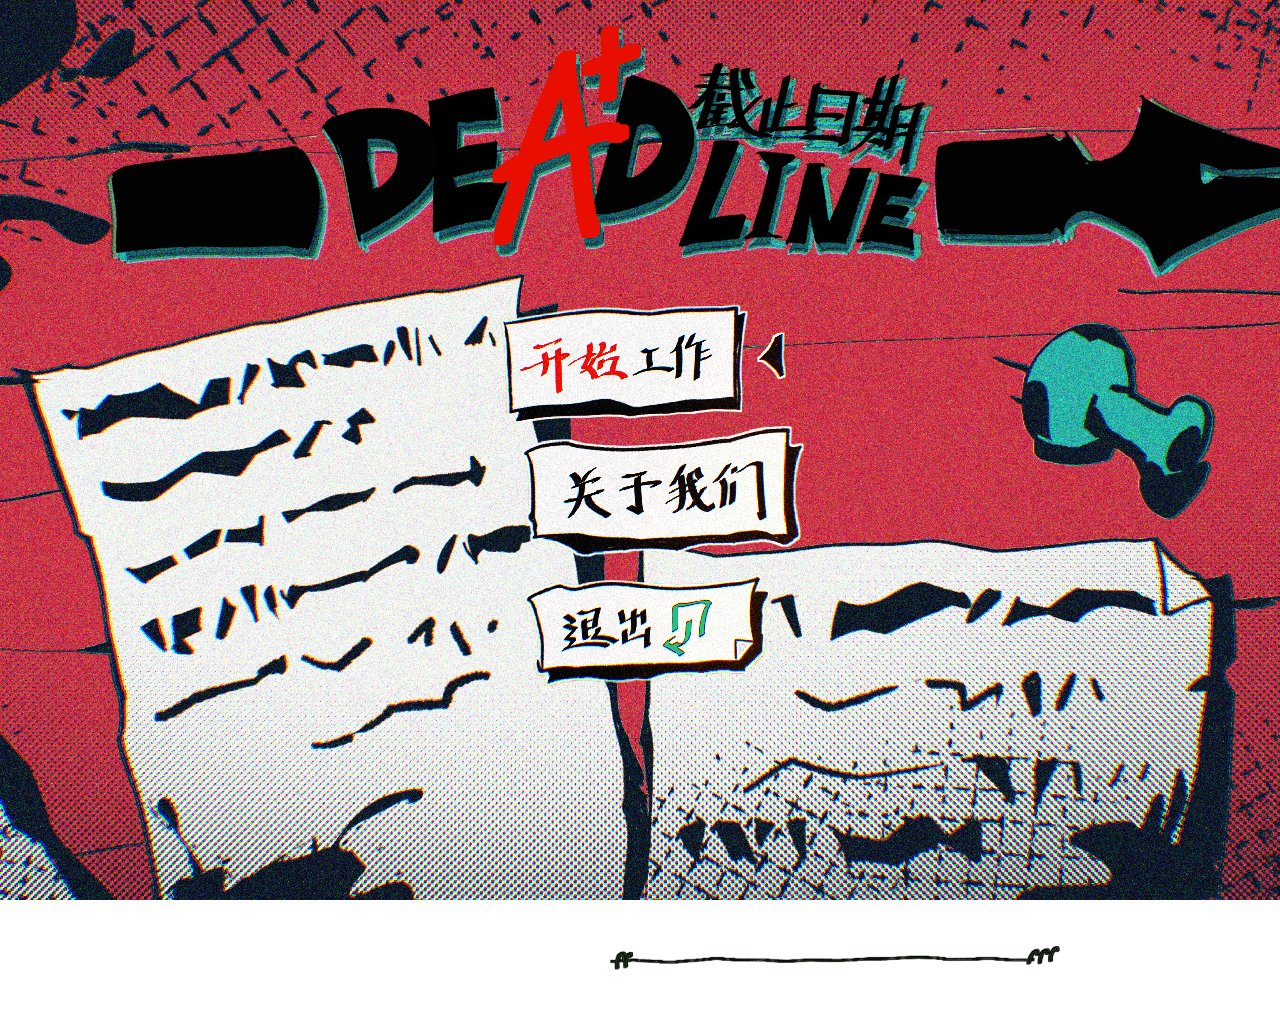
<file: index.html>
<!DOCTYPE html>
<html lang="zh-CN">
<head>
    <meta charset="UTF-8">
    <meta name="viewport" content="width=device-width, initial-scale=1.0">
    <title>图书馆熬夜大作战 - 卡牌肉鸽游戏</title>
    <link rel="stylesheet" href="style.css">
    <script>
        function startGameClick() {
            console.log('startGameClick called');
            var startScreen = document.getElementById('start-screen');
            if (startScreen) {
                console.log('Hiding start screen');
                startScreen.style.display = 'none';
                startScreen.style.opacity = '0';
                startScreen.style.zIndex = '-1';
            }
            setTimeout(() => {
                console.log('Calling startGame');
                if (window.startGame) {
                    window.startGame();
                } else {
                    console.log('startGame not found');
                }
            }, 300);
        }
        
        function aboutGameClick() {
            alert('图书馆熬夜大作战\n\n我们的这款游戏讲述着一位同学熬夜赶论文的故事。主角要熬夜完成任务，期间会经历种种困难，逐渐提升自己，并在人间找回属于自己的温柔。游戏设计的模式是卡牌游戏，也就是需要玩家利用每回合限有的精力进行操作打败敌人。\n\n\n我们游戏与传统游戏的小小区别是我们的生命条严格来说有两条，也就是困意条和时间条，困意条是逐渐增加的，满了就会睡着，熬夜失败；时间条是逐渐减少的，时间条空了就相当于失败任务了。其次，我们设计的机制非常简单易懂，方便各位同学在匆忙的生活也能放松身心。\n\n\n你每个回合都会得到一定数量的卡牌，每张卡牌都有独特的效果和精力的需求，精力用完了就只能结束回合，要等待敌人完成回合后才能再次使用卡牌。顺带一提，专注值能提供额外的恢复和攻击，这不会反馈在卡牌描述里，但会体现在最后效果里。\n\n\n你现在的任务有三个，第一个任务是提升专注值至7，第二个任务是随意打败2个敌人，第三个任务是可选任务，是打败一位BOSS也就是「论文第一章」。至此，请加油吧。');
        }
        
        function exitGameClick() {
            if (confirm('确定要退出游戏吗？')) {
                window.close();
            }
        }
    </script>
</head>
<body>
    <canvas id="particle-canvas"></canvas>
    
    <!-- 开始界面 -->
    <div id="start-screen" class="start-screen">
        <img src="resource/screen.png" class="layer-bg">
        <div class="start-btn btn-start" id="start-btn" onclick="startGameClick()">
            <img src="resource/start.png" alt="开始工作">
        </div>
        <div class="start-btn btn-about" id="about-btn" onclick="aboutGameClick()">
            <img src="resource/aboutus.png" alt="关于我们">
        </div>
        <div class="start-btn btn-exit" id="exit-btn" onclick="exitGameClick()">
            <img src="resource/leave.png" alt="退出">
        </div>
    </div>
    
    <!-- 游戏容器 -->
    <div class="game-container">
        <!-- 顶部区域 -->
        <div class="top-area">
            <!-- 完成度显示 -->
            <div class="completion-bar">
                <div class="completion-bg">
                    <div class="completion-fill" id="completion-fill"></div>
                </div>
            </div>
            
            <!-- 左上角CMD窗口风格信息面板 -->
            <div class="cmd-panel">
                <div class="cmd-content">
                    <div class="cmd-portrait" id="cmd-portrait">
                        <span class="empty-portrait">?</span>
                    </div>
                    <div class="cmd-info">
                        <div class="cmd-text">
                            <div class="cmd-label" id="cmd-label">选择卡牌:</div>
                            <div class="cmd-desc" id="cmd-desc">点击卡牌查看详情_</div>
                        </div>
                        <div class="cmd-footer">
                            <span class="cmd-card-name" id="cmd-card-name">-</span>
                            <span class="cmd-cost" id="cmd-cost">-</span>
                        </div>
                    </div>
                </div>
            </div>
            
            <!-- 右上角功能按钮 -->
            <div class="top-buttons">
                <button class="top-btn reset-btn" id="reset-btn"></button>
                <button class="top-btn pause-btn" id="pause-btn"></button>
            </div>
        </div>
        
        <!-- 主战斗区域 -->
        <div class="main-battle-area">
            <!-- 左侧状态条区域 -->
            <div class="left-status-area">
                <div class="status-bar hp-bar">
                    <span class="status-icon">❤</span>
                    <div class="status-fill" id="hp-fill" style="width: 100%"></div>
                    <span class="status-value" id="hp-value">100/100</span>
                </div>
                <div class="status-bar kn-bar">
                    <span class="status-icon">😴</span>
                    <div class="status-fill" id="kn-fill" style="width: 20%"></div>
                    <span class="status-value" id="kn-value">20</span>
                </div>
                <div class="status-bar focus-bar">
                    <span class="status-icon">🎯</span>
                    <div class="status-fill" id="focus-fill" style="width: 20%"></div>
                    <span class="status-value" id="focus-value">2</span>
                </div>
            </div>
            
            <!-- 中心战斗舞台 -->
            <div class="center-stage">
                <div class="stage-content" id="stage-content">
                    <!-- 敌人信息 -->
                    <div class="enemy-panel" id="enemy-panel">
                        <div class="enemy-avatar" id="enemy-avatar"></div>
                        <div class="enemy-info-box">
                            <div class="enemy-name" id="enemy-name">敌人名称</div>
                            <div class="enemy-hp-bar">
                                <div class="enemy-hp-fill" id="enemy-hp-fill" style="width: 100%"></div>
                            </div>
                            <div class="enemy-hp-text" id="enemy-hp-text">HP: 100/100</div>
                        </div>
                    </div>
                </div>
                <button class="end-turn-btn" id="end-turn-btn">结束回合</button>
                <button class="rest-btn" id="rest-btn" style="display: none;">休息</button>
                <button class="next-level-btn" id="next-level-btn" style="display: none;">下一关</button>
            </div>
        </div>
        
        <!-- 底部操作区域 -->
        <div class="bottom-action-area">
            <!-- 左下角：头像 + 抽牌堆 -->
            <div class="bottom-left">
                <div class="player-avatar-card">
                    <div class="avatar-frame">
                        <div class="avatar-image" id="avatar-image"></div>
                    </div>
                    <div class="player-name">你</div>
                </div>
                <div class="deck-pile">
                    <div class="pile-icon" id="deck-icon"></div>
                    <div class="pile-count" id="deck-count">10</div>
                    <div class="pile-label">抽牌堆</div>
                </div>
            </div>
            
            <!-- 底部中间：手牌区 -->
            <div class="hand-area card-area" id="card-area">
                <div class="action-points">
                    <span class="ap-value" id="action-points">3/3</span>
                </div>
                <div class="cards-container" id="cards-container">
                    <!-- 卡牌动态生成 -->
                </div>
            </div>
            
            <!-- 右下角：弃牌堆 -->
            <div class="bottom-right">
                <div class="discard-pile">
                    <div class="discard-icon" id="discard-icon"></div>
                    <div class="discard-count" id="discard-count">5</div>
                    <div class="discard-label">弃牌堆</div>
                </div>
            </div>
        </div>
    </div>
    
    <!-- 模态框 -->
    <div class="modal hidden" id="map-modal">
        <div class="modal-content">
            <h2>地图</h2>
            <div id="map-container"></div>
            <button class="btn btn-secondary" id="close-map-btn">关闭</button>
        </div>
    </div>

    <div class="modal hidden" id="game-over-modal">
        <div class="modal-content">
            <h2>游戏结束</h2>
            <p id="game-over-text"></p>
            <button class="btn btn-primary" id="restart-btn">重新开始</button>
        </div>
    </div>

    <div class="modal hidden" id="level-up-modal">
        <div class="modal-content">
            <h2>关卡完成！</h2>
            <p id="level-up-text"></p>
            <button class="btn btn-primary" id="continue-btn">继续</button>
        </div>
    </div>

    <div class="modal hidden" id="event-panel">
        <div class="modal-content">
            <h2>随机事件</h2>
            <div class="event-text" id="event-text"></div>
            <div class="event-options" id="event-options"></div>
        </div>
    </div>

    <script type="module">
        // 初始化模态框管理器
        import ModalManager from './src/modalManager.js';
        window.modalManager = new ModalManager();
    </script>
    <script type="module" src="src/main.js"></script>
</body>
</html>
</file>
<file: style.css>
* {
    margin: 0;
    padding: 0;
    box-sizing: border-box;
}

body {
    font-family: 'Arial', sans-serif;
    background-color: #fff;
    color: #333;
    line-height: 1.6;
    overflow: hidden;
    height: 100vh;
    position: relative;
}

body::before {
    content: '';
    position: fixed;
    top: 0;
    left: 0;
    width: 100%;
    height: 100%;
    background-image: url('resource/background.png');
    background-size: cover;
    background-repeat: no-repeat;
    background-position: center center;
    z-index: 0;
    pointer-events: none;

}

.game-container {
    width: 100vw;
    height: 100vh;
    display: flex;
    flex-direction: column;
    position: relative;
    z-index: 1;
    padding: 0;
    gap: 0;
/* 完成度装饰贴图 */
.completion-bar {
    position: absolute;
    top: 5%;
    left: 5%;
    width: 90%;
    height: 16%;
    z-index: 30;
    transform: translateY(-40px);
    background-image: url('./resource/completion.png');
    background-size: contain;
    background-repeat: no-repeat;
    background-position: center;
}

/* 顶部区域 */
.top-area {
    display: flex;
    align-items: flex-start;
    justify-content: flex-start;
    height: 200px;
    padding: 12px 18px;
}   gap: 0;
}

/* 响应式16:9容器（宽高比强制16:9，适配所有屏幕） */
.template-container {
    position: relative;
    width: 100%;
    padding-top: calc(9 / 16 * 100%);
    overflow: hidden;
}

/* 容器内部定位层 */
.template-inner {
    position: absolute;
    top: 0;
    left: 0;
    width: 100%;
    height: 100%;
}

/* CMD窗口贴图：按百分比定位，16:9下始终与模板对齐 */
.cmd-panel {
    position: absolute;
    left: 1.17%;
    top: 5.21%;
    width: 32.81%;
    height: 35.42%;
    object-fit: contain;
    background-image: url('resource/cmd.png');
    background-size: contain;
    background-repeat: no-repeat;
    background-position: center;
    border: none;
    border-radius: 0;
    box-shadow: none;
    overflow: hidden;
    z-index: 10;
}

.cmd-header {
    display: none;
}

.cmd-content {
    padding: 8% 6% 5% 5%;
    min-height: 85%;
    display: flex;
    flex-direction: row;
    gap: 3%;
    background: transparent;
    margin: 0;
    border: none;
    transform: translate(1.5%, 10.5%);
}

.cmd-portrait, .card-portrait {
    width: 100%;
    height: 100%;
    margin: 0;
    border: none;
    border-radius: 0;
    overflow: visible;
    background: transparent;
    flex-shrink: 0;
}

.cmd-portrait img {
    width: 100%;
    height: 100%;
    object-fit: cover;
}

.card-portrait img {
    width: 105px;
    height: 150px;
    object-fit: contain;
}

.cmd-portrait {
    width: 35%;
    height: 70%;
}

.empty-portrait {
    display: flex;
    align-items: center;
    justify-content: center;
    width: 100%;
    height: 100%;
    font-size: 350%;
    color: #fff;
    background: #000;
}

.cmd-info {
    flex: 1;
    display: flex;
    flex-direction: column;
    justify-content: space-between;
}

.cmd-text {
    flex: 1;
}

.cmd-label {
    color: #fff;
    font-size: 24px;
    margin-bottom: 8px;
    font-weight: bold;
}

.cmd-desc {
    color: #fff;
    font-size: 22px;
    white-space: pre-wrap;
    font-family: 'Comic Sans MS', cursive;
}

.cmd-footer {
    display: flex;
    justify-content: space-between;
    align-items: center;
}

.cmd-card-name {
    color: #fff;
    font-size: 24px;
    font-weight: bold;
}

.cmd-cost {
    color: #9b59b6;
    font-size: 24px;
    font-weight: bold;
}

/* 顶部进度条 */
.progress-bar-container {
    flex: 1;
    margin: 0;
    display: flex;
    flex-direction: column;
    align-items: flex-start;
    position: relative;
    height: 65px;
    padding-top: 5px;
    min-width: 450px;
}

.progress-label {
    display: none;
}

.progress-bar {
    width: 100%;
    height: 52px;
    background-image: url('./resource/completion.png');
    background-size: contain;
    background-repeat: no-repeat;
    background-position: left center;
    border: none;
    border-radius: 0;
    overflow: visible;
    position: relative;
}

.progress-track {
    position: absolute;
    top: 40px;
    left: 400px;
    width: 640px;
    height: 64px;
    overflow: hidden;
    transform: rotate(-5deg);
    background-image: url("resource/completion.png");
    background-size: 100% 100%;
}

.progress-fill {
    height: 100%;
    width: 100%;
    background: linear-gradient(90deg, #3498db 0%, #2980b9 100%);
    mask-image: url('./resource/completion.png');
    -webkit-mask-image: url('./resource/completion.png');
    mask-repeat: no-repeat;
    -webkit-mask-repeat: no-repeat;
    mask-position: left center;
    -webkit-mask-position: left center;
    mask-size: 100% 100%;
    -webkit-mask-size: 100% 100%;
    transition: width 0.5s ease;
}

/* 右上角功能按钮 */
.top-buttons {
    display: flex;
    gap: 10px;
    position: absolute;
    top: 40px;
    right: 40px;
    z-index: 20;
}

.top-btn {
    width: 160px;
    height: 160px;
    background-color: transparent;
    background-size: contain;
    background-repeat: no-repeat;
    background-position: center;
    border: none;
    border-radius: 0;
    cursor: pointer;
    transition: all 0.2s ease;
    box-shadow: none;
    padding: 0;
}

.reset-btn {
    background-image: url('./resource/return.png');
    position: relative;
    right: -115px;
    top: -40px;
    transform: scale(1.2);
    z-index: 10;
}

.pause-btn {
    background-image: url('./resource/pause.png');
    position: relative;
    top: -50px;
    right: -15px;
    transform: scale(1.2);
}

.top-btn:hover {
    transform: scale(1.05);
}

/* 主战斗区域 */
.main-battle-area {
    display: flex;
    gap: 20px;
    min-height: 280px;
    padding: 0 22px;
    position: relative;
    margin-top: 200px;
    flex-shrink: 0;
}

/* 左侧状态条区域 */
.left-status-area {
    position: absolute;
    top: 0;
    left: 0;
    width: 100%;
    height: 100%;
    background: none;
    border: none;
}

.status-bar {
    position: absolute;
    border: none;
    border-radius: 0;
    overflow: visible;
}

.status-fill {
    height: 100%;
    width: 100%;
    border-radius: 0;
    transition: width 0.3s ease;
}

.status-icon {
    display: none;
}

.status-value {
    position: absolute;
    right: 45px;
    top: 50%;
    transform: translateY(-50%);
    font-size: 24px;
    font-weight: bold;
    color: #000;
    z-index: 20;
    text-shadow: 1px 1px 2px rgba(255,255,255,0.8);
}

/* 1. 红色HP状态栏 */
.hp-bar {
    position: absolute;
    left: 1.18%;
    top: -8.11%;
    width: 31.62%;
    height: 13.5%;
    background-image: url('./resource/hp.png');
    background-size: 100% 100%;
    background-repeat: no-repeat;
    background-position: center;
    z-index: 10;
}

.hp-bar .status-fill {
    position: absolute;
    top: 0;
    left: 52.5px;
    width: calc(100% - 52.5px);
    height: 100%;
    background: linear-gradient(90deg, #e74c3c 0%, #c0392b 100%);
    mask-image: url('./resource/hp-mask.png');
    -webkit-mask-image: url('./resource/hp-mask.png');
    mask-size: contain;
    -webkit-mask-size: contain;
    mask-repeat: no-repeat;
    -webkit-mask-repeat: no-repeat;
    mask-position: center center;
    -webkit-mask-position: center center;
}

/* 2. 紫色困意状态栏 */
.kn-bar {
    position: absolute;
    left: 1.18%;
    top: 9.89%;
    width: 31.62%;
    height: 13.5%;
    background-image: url('./resource/kun.png');
    background-size: 100% 100%;
    background-repeat: no-repeat;
    background-position: center;
    z-index: 10;
}

.kn-bar .status-fill {
    position: absolute;
    top: 0;
    left: 52.5px;
    width: calc(100% - 52.5px);
    height: 100%;
    background: linear-gradient(90deg, #9b59b6 0%, #8e44ad 100%);
    mask-image: url('./resource/kun-mask.png');
    -webkit-mask-image: url('./resource/kun-mask.png');
    mask-size: contain;
    -webkit-mask-size: contain;
    mask-repeat: no-repeat;
    -webkit-mask-repeat: no-repeat;
    mask-position: center center;
    -webkit-mask-position: center center;
}

/* 3. 青色精力状态栏 */
.focus-bar {
    position: absolute;
    left: 1.18%;
    top: 27.89%;
    width: 22.83%;
    height: 13.5%;
    background-image: url('./resource/zhuanzhu.png');
    background-size: 100% 100%;
    background-repeat: no-repeat;
    background-position: center;
    z-index: 10;
}

.focus-bar .status-fill {
    position: absolute;
    top: 0;
    left: 52.5px;
    width: calc(100% - 52.5px);
    height: 100%;
    background: linear-gradient(90deg, #1abc9c 0%, #16a085 100%);
    mask-image: url('./resource/zhuanzhu-mask.png');
    -webkit-mask-image: url('./resource/zhuanzhu-mask.png');
    mask-size: contain;
    -webkit-mask-size: contain;
    mask-repeat: no-repeat;
    -webkit-mask-repeat: no-repeat;
    mask-position: center center;
    -webkit-mask-position: center center;
}

/* 响应式16:9容器（强制16:9比例，适配所有屏幕） */
.template-container {
    position: relative;
    width: 100%;
    padding-top: calc(9 / 16 * 100%);
    overflow: hidden;
}

/* 内部定位层（解决padding-top的偏移问题） */
.template-inner {
    position: absolute;
    top: 0;
    left: 0;
    width: 100%;
    height: 100%;
}

/* 当前项目窗口贴图：按百分比定位，16:9下与标准模板1:1对齐 */
.center-stage {
    position: absolute;
    left: 25.57%;
    top: -118.84%;
    /* 直接设置显示大小，和模板窗口一致 */
    width: 1283px;
    height: 544px;
    background-image: url('./resource/thisproject.png');
    background-size: contain;
    background-repeat: no-repeat;
    background-position: center;
    border: none;
    border-radius: 0;
    overflow: hidden;
    box-shadow: none;
    object-fit: contain;
}

.stage-content {
    width: 100%;
    height: 100%;
    margin: 0;
    display: flex;
    align-items: flex-end;
    justify-content: center;
    background: transparent;
    border: none;
    padding-bottom: 30px;
}

.enemy-panel {
    display: flex;
    flex-direction: column;
    align-items: center;
    gap: 10px;
    position: relative;
}

.enemy-avatar {
    width: 756px;
    height: 504px;
    background-size: contain;
    background-repeat: no-repeat;
    background-position: center;
    z-index: 5;
    position: relative;
    transform: translate(-8px, 110px) scale(1.2);
}

.enemy-avatar.book {
    background-image: url('./resource/enemy/book.png');
}

.enemy-avatar.essay {
    background-image: url('./resource/enemy/essay.png');
}

.enemy-info-box {
    text-align: center;
    padding: 10px 20px;
    background: #fff;
    border: 3px solid #000;
    border-radius: 0;
    box-shadow: 3px 3px 0 rgba(0,0,0,0.3);
    z-index: 999;
    position: relative;
    transform: scaleX(0.5);
    transform-origin: center center;
}

.enemy-info-box .enemy-name,
.enemy-info-box .enemy-hp-bar,
.enemy-info-box .enemy-hp-text {
    transform: scaleX(2);
    transform-origin: center center;
}

.enemy-name {
    font-size: 24px;
    font-weight: bold;
    color: #e74c3c;
    margin-bottom: 8px;
}

.enemy-hp-bar {
    width: 280px;
    height: 20px;
    background: #e8e8e8;
    border: 3px solid #000;
    border-radius: 0;
    margin: 0 auto 6px;
    overflow: hidden;
}

.enemy-hp-fill {
    height: 100%;
    background: linear-gradient(90deg, #e74c3c, #c0392b);
    transition: width 0.3s ease;
}

.enemy-hp-text {
    font-size: 14px;
    color: #000;
    font-weight: bold;
}

.stage-label {
    position: absolute;
    bottom: 15px;
    right: 80px;
    font-size: 16px;
    color: #000;
    font-weight: bold;
}

/* 结束回合按钮 */
.end-turn-btn {
    position: absolute;
    bottom: 15px;
    right: 110px;
    padding: 12px 30px;
    background: #fff;
    border: 3px solid #000;
    border-radius: 5px;
    color: #000;
    font-size: 18px;
    font-weight: bold;
    cursor: pointer;
    transform: rotate(3deg);
    transform-origin: center center;
    transition: all 0.2s ease;
    box-shadow: 4px 4px 0 rgba(0,0,0,0.2);
    width: 160px;
    height: 55px;
    display: flex;
    align-items: center;
    justify-content: center;
}

.end-turn-btn:hover {
    background: #3498db;
    color: #fff;
    transform: rotate(2deg) scale(1.05);
    border-color: #3498db;
}

/* 底部操作区域 */
.bottom-action-area {
    display: flex;
    align-items: flex-end;
    justify-content: space-between;
    gap: 15px;
    height: 300px;
    padding: 0;
    position: absolute;
    bottom: 0;
    left: 0;
    right: 0;
    z-index: 20;
}

/* 左下角：头像 + 抽牌堆 */
.bottom-left {
    display: flex;
    flex-direction: row;
    align-items: flex-end;
    gap: 10px;
    position: absolute;
    bottom: 40px;
    left: 30px;
}

.player-avatar-card {
    position: absolute;
    bottom: -50px;
    left: -30px;
    width: 380px;
    height: 380px;
    background-image: url('./resource/hp_high.png');
    background-size: contain;
    background-repeat: no-repeat;
    background-position: center;
    border: none;
    border-radius: 0;
    display: flex;
    flex-direction: column;
    align-items: center;
    justify-content: center;
    box-shadow: none;
    z-index: 100;
}

.avatar-frame {
    display: none;
}

.avatar-image {
    display: none;
}

.player-name {
    font-size: 18px;
    color: #000;
    font-weight: bold;
}

.deck-pile {
    position: absolute;
    bottom: 0px;
    left: 205px;
    width: 260px;
    height: 338px;
    display: flex;
    flex-direction: column;
    align-items: center;
    gap: 10px;
}

.pile-icon {
    width: 260px;
    height: 338px;
    background-image: url('./resource/drawcard.png');
    background-size: 100% 100%;
    background-repeat: no-repeat;
    background-position: center;
}

.pile-count {
    position: absolute;
    bottom: 30px;
    right: 7px;
    font-size: 31px;
    font-weight: bold;
    color: #000;
    background: #fff;
    padding: 3px 11px;
    border: 2px solid #000;
    border-radius: 50%;
}

.pile-label {
    display: none;
}



/* 底部中间：手牌区 */
.hand-area {
    flex: 1;
    display: flex;
    flex-direction: column;
    align-items: center;
    justify-content: flex-end;
    position: absolute;
    bottom: 40px;
    left: 360px;
}

.action-points {
    position: absolute;
    bottom: 185px;
    left: -70px;
    width: 400px;
    height: 180px;
    background-image: url('./resource/energy.png');
    background-size: contain;
    background-repeat: no-repeat;
    background-position: center;
    border: none;
    border-radius: 0;
    padding: 0;
    transform: scale(0.8);
    display: flex;
    align-items: center;
    justify-content: center;
    z-index: 5;
}

.ap-value {
    font-size: 36px;
    font-weight: bold;
    color: #000;
    transform: rotate(-20deg) translate(-5px, -5px);
    transform-origin: center center;
    display: inline-block;
}

.cards-container {
    display: flex;
    gap: 0;
    justify-content: flex-start;
    flex-wrap: nowrap;
    position: relative;
    padding-top: 25px;
    align-items: flex-end;
    margin-left: 0;
    z-index: 10;
    transform: translate(550px, 90px) scale(1.5);
}

.cards-container::before {
    content: '';
    position: absolute;
    top: 18px;
    left: -200px;
    right: -100px;
    height: 48px;
    background-image: url('resource/rope.png');
    background-size: contain;
    background-repeat: repeat-x;
    z-index: 5;
}

/* 手牌卡片 */
.card {
    width: 180px;
    height: 260px;
    cursor: pointer;
    transition: all 0.4s cubic-bezier(0.25, 0.46, 0.45, 0.94);
    position: relative;
    transform: rotate(var(--rotate, -5deg));
    z-index: 1;
    overflow: visible;
    background: none;
    border: none;
    padding: 0;
    margin: 0;
    outline: none;
    box-shadow: none;
}

.card:nth-child(1) { --rotate: -8deg; z-index: 2; }
.card:nth-child(2) { --rotate: -3deg; z-index: 3; margin-left: -140px; }
.card:nth-child(3) { --rotate: 2deg; z-index: 4; margin-left: -140px; }
.card:nth-child(4) { --rotate: -5deg; z-index: 5; margin-left: -140px; }
.card:nth-child(5) { --rotate: 3deg; z-index: 6; margin-left: -140px; }
.card:nth-child(6) { --rotate: -2deg; z-index: 7; margin-left: -140px; }
.card:nth-child(7) { --rotate: 5deg; z-index: 8; margin-left: -140px; }
.card:nth-child(8) { --rotate: -4deg; z-index: 9; margin-left: -140px; }

.card:hover {
    transform: rotate(0deg) translateY(-20px) scale(1.15);
    z-index: 30;
}

.card.selected {
    transform: rotate(0deg) translateY(-15px) scale(1.15);
    z-index: 25;
    box-shadow: 0 0 0 6px #ff0000, 0 0 30px #ff0000, 0 0 60px rgba(255, 0, 0, 0.8), 0 0 100px rgba(255, 0, 0, 0.5);
    animation: redGlow 0.6s ease-in-out infinite;
}

@keyframes redGlow {
    0%, 100% {
        filter: drop-shadow(0 0 30px #ff0000) drop-shadow(0 0 60px #ff4444) drop-shadow(0 0 90px rgba(255, 0, 0, 0.6));
        box-shadow: 0 0 0 8px #ff0000, 0 0 40px #ff0000, 0 0 80px rgba(255, 0, 0, 0.8);
    }
    50% {
        filter: drop-shadow(0 0 50px #ff0000) drop-shadow(0 0 100px #ff4444) drop-shadow(0 0 150px rgba(255, 0, 0, 0.8));
        box-shadow: 0 0 0 10px #ff0000, 0 0 60px #ff0000, 0 0 120px rgba(255, 0, 0, 1);
    }
}

/* 绳子穿过回形针的部分 */
.card .rope-bottom {
    display: none;
}

.card .ring {
    display: none;
}

.card .rope-top {
    display: none;
}

.card-portrait {
    width: 105px;
    height: 150px;
    margin: 0;
    border: none;
    border-radius: 0;
    overflow: visible;
    background: none;
    padding: 0;
    outline: none;
    box-shadow: none;
}

.card-portrait img {
    width: 100px;
    height: 145px;
    object-fit: contain;
    background: none;
}

/* 右下角：弃牌堆 */
.bottom-right {
    display: flex;
    flex-direction: column;
    align-items: center;
    gap: 6px;
    transform: rotate(2deg);
    position: absolute;
    bottom: -17px;
    right: 35px;
}

.discard-pile {
    width: 260px;
    height: 338px;
    display: flex;
    flex-direction: column;
    align-items: center;
    gap: 4px;
    position: relative;
}

.discard-icon {
    width: 260px;
    height: 338px;
    background-image: url('./resource/leave_empty.png');
    background-size: 100% 100%;
    background-repeat: no-repeat;
    background-position: center;
}

.discard-icon.full {
    background-image: url('./resource/leave_full.png');
}

.discard-count {
    position: absolute;
    bottom: 25px;
    left: 97px;
    font-size: 29px;
    font-weight: bold;
    color: #000;
    background: #fff;
    padding: 4px 10px;
    border: 2px solid #000;
    border-radius: 50%;
}

.discard-label {
    display: none;
}

/* 模态框 */
.modal {
    position: fixed;
    top: 0;
    left: 0;
    width: 100%;
    height: 100%;
    background-color: rgba(0,0,0,0);
    display: flex;
    justify-content: center;
    align-items: center;
    z-index: 1000;
    opacity: 0;
    visibility: hidden;
    pointer-events: none;
    transition: opacity 0.3s ease, visibility 0.3s ease, background-color 0.3s ease;
}

.modal.hidden {
    display: none;
}

.modal.modal-enter {
    opacity: 1;
    visibility: visible;
    pointer-events: auto;
    background-color: rgba(0,0,0,0.6);
}

.modal.modal-exit {
    opacity: 0;
    visibility: visible;
    background-color: rgba(0,0,0,0);
}

.modal-content {
    background-image: url('./resource/decision.png');
    background-size: 100% 100%;
    background-repeat: no-repeat;
    background-position: center;
    padding: 30px;
    border: none;
    border-radius: 0;
    max-width: 600px;
    width: 90%;
    text-align: center;
    max-height: 80vh;
    overflow-y: auto;
    box-shadow: 4px 4px 0 rgba(0,0,0,0.3);
    opacity: 0;
    transform: scale(0.9) translateY(20px);
    transition: opacity 0.3s ease, transform 0.3s ease;
}

.modal.modal-enter .modal-content {
    opacity: 1;
    transform: scale(1) translateY(0);
}

.modal.modal-exit .modal-content {
    opacity: 0;
    transform: scale(0.9) translateY(20px);
}

.modal h2 {
    color: #000;
    margin-bottom: 25px;
    font-size: 22px;
    font-weight: bold;
}

.modal p {
    margin-bottom: 25px;
    font-size: 16px;
    color: #000;
    line-height: 1.6;
}

.event-text {
    color: #fff;
    font-weight: bold;
    transform: translateY(-30px);
}

.btn {
    padding: 10px 25px;
    border: 2px solid #000000;
    border-radius: 0;
    cursor: pointer;
    font-size: 16px;
    font-weight: bold;
    transition: all 0.3s ease;
    box-shadow: 3px 3px 0 rgba(0,0,0,0.3);
    margin: 0 10px;
}

.btn-primary {
    background-color: #e74c3c;
    color: #fff;
}

.btn-primary:hover {
    background-color: #c0392b;
    box-shadow: 4px 4px 0 rgba(0,0,0,0.4);
    transform: translate(-1px, -1px);
}

.btn-secondary {
    background-color: #3498db;
    color: #fff;
}

.btn-secondary:hover {
    background-color: #2980b9;
    box-shadow: 4px 4px 0 rgba(0,0,0,0.4);
    transform: translate(-1px, -1px);
}

.hidden {
    display: none;
}

/* 粒子画布 */
#particle-canvas {
    position: fixed;
    top: 0;
    left: 0;
    width: 100%;
    height: 100%;
    pointer-events: none;
    z-index: 999;
}

/* 开始界面 */
.start-screen {
    position: fixed;
    top: 0;
    left: 0;
    width: 100vw;
    height: 100vh;
    z-index: 2000;
    overflow: hidden;
    transition: opacity 0.3s ease;
    background-color: #000;
}

.layer-bg {
    display: none;
}

.start-screen::before {
    content: '';
    position: fixed;
    top: 0;
    left: 0;
    width: 100%;
    height: 100%;
    background-image: url('resource/screen.png');
    background-size: cover;
    background-repeat: no-repeat;
    background-position: center center;
    z-index: 1;
    pointer-events: none;
}

.start-btn {
    position: absolute;
    border: none;
    background: transparent;
    cursor: pointer;
    padding: 0;
    z-index: 100;
    outline: none;
    display: block;
    cursor: pointer;
    transition: transform 0.2s ease, filter 0.2s ease;
}

.start-btn:hover {
    transform: scale(1.05);
    filter: brightness(1.1);
}

.start-btn:active {
    transform: scale(0.98);
    filter: brightness(0.95);
}

.start-btn img {
    display: block;
    width: 100%;
    height: auto;
    image-rendering: pixelated;
}

.btn-start {
    top: 32%;
    left: 35%;
    width: 380px;
    height: 125px;
}

.btn-about {
    top: 45%;
    left: 38%;
    width: 380px;
    height: 125px;
}

.btn-exit {
    top: 61%;
    left: 38%;
    width: 365px;
    height: 130px;
}

/* 地图画布 */
.map-canvas {
    border: 2px solid #ccc;
    border-radius: 8px;
    background: #fff;
}

/* 路径选择面板 */
.path-selection-panel {
    position: fixed;
    top: 50%;
    left: 50%;
    transform: translate(-50%, -50%);
    background-image: url('./resource/decision.png');
    background-size: contain;
    background-repeat: no-repeat;
    background-position: center;
    padding: 20px;
    border: none;
    border-radius: 0;
    z-index: 2000;
    box-shadow: none;
    max-width: 800px;
    width: 90%;
    height: auto;
}

.path-selection-panel h3 {
    color: #000;
    margin-bottom: 15px;
    text-align: center;
    font-size: 20px;
    font-weight: bold;
    padding-left: 20px;
    padding-top: 10px;
}

.path-options {
    display: flex;
    flex-direction: column;
    gap: 10px;
    padding: 20px 30px;
    align-items: center;
}

.path-option {
    background: rgba(255, 255, 255, 0.9);
    border: 2px solid #000;
    border-radius: 0;
    padding: 2px 30px;
    display: flex;
    flex-direction: column;
    align-items: center;
    justify-content: center;
    cursor: pointer;
    box-shadow: 3px 3px 0 rgba(0,0,0,0.3);
    min-width: 650px;
    max-width: 810px;
    width: auto;
    text-align: center;
    transform: translateX(20px) scaleY(0.8);
}

.path-option:hover {
    background: #fff;
    box-shadow: 4px 4px 0 rgba(0,0,0,0.4);
    transform: translate(-2px, -2px);
}

.path-info {
    display: flex;
    flex-direction: column;
    gap: 6px;
    text-align: center;
    margin-bottom: 15px;
}

.path-info h4 {
    color: #000;
    margin-bottom: 2px;
    font-size: 14px;
    font-weight: bold;
    text-decoration: underline;
}

.path-info p {
    color: #333;
    font-size: 12px;
    margin: 0;
    line-height: 1.5;
}

.select-path-btn {
    padding: 10px 20px;
    background: #e74c3c;
    color: #fff;
    border: 2px solid #000;
    border-radius: 0;
    cursor: pointer;
    font-size: 14px;
    font-weight: bold;
    transition: all 0.3s ease;
    box-shadow: 2px 2px 0 rgba(0,0,0,0.3);
}

.select-path-btn:hover {
    background: #c0392b;
    box-shadow: 3px 3px 0 rgba(0,0,0,0.4);
    transform: translate(-1px, -1px);
}

/* 休息按钮和下一关按钮 */
.rest-btn, .next-level-btn {
    position: absolute;
    bottom: 220px;
    left: 50%;
    transform: translateX(-50%);
    padding: 10px 25px;
    background: #fff;
    border: 2px solid #27ae60;
    border-radius: 5px;
    color: #27ae60;
    font-size: 16px;
    font-weight: bold;
    cursor: pointer;
    transition: all 0.2s ease;
    box-shadow: 3px 3px 8px rgba(0,0,0,0.1);
}

.next-level-btn {
    border-color: #9b59b6;
    color: #9b59b6;
    bottom: 280px;
}

.rest-btn:hover, .next-level-btn:hover {
    background: currentColor;
    color: #fff;
}

.rest-btn:disabled {
    opacity: 0.5;
    cursor: not-allowed;
}

/* 响应式适配 */
@media (max-width: 1200px) {
    .cmd-panel {
        width: 280px;
    }
    
    .card {
        width: 95px;
        height: 140px;
    }
}

@media (max-width: 768px) {
    .top-area {
        flex-direction: column;
        height: auto;
        gap: 10px;
    }
    
    .progress-bar-container {
        margin: 0;
    }
    
    .main-battle-area {
        flex-direction: column;
    }
    
    .left-status-area {
        width: 100%;
        flex-direction: row;
        flex-wrap: wrap;
    }
    
    .center-stage {
        min-height: 200px;
    }
    
    .bottom-action-area {
        flex-direction: column;
        height: auto;
        align-items: center;
    }
    
    .cards-container {
        flex-wrap: wrap;
    }
    
    .card {
        width: 80px;
        height: 120px;
    }
}

/* 暂停界面 */
.pause-overlay {
    position: fixed;
    top: 0;
    left: 0;
    width: 100vw;
    height: 100vh;
    background: rgba(0, 0, 0, 0.7);
    display: flex;
    align-items: center;
    justify-content: center;
    z-index: 3000;
}

.pause-panel {
    background: #fff;
    border: 4px solid #000;
    border-radius: 0;
    padding: 40px 60px;
    text-align: center;
    box-shadow: 8px 8px 0 rgba(0, 0, 0, 0.3);
}

.pause-panel h2 {
    color: #000;
    margin-bottom: 30px;
    font-size: 28px;
    font-weight: bold;
}

.resume-btn {
    padding: 12px 40px;
    background: #3498db;
    border: 3px solid #000;
    border-radius: 0;
    color: #fff;
    font-size: 18px;
    font-weight: bold;
    cursor: pointer;
    transition: all 0.2s ease;
    box-shadow: 4px 4px 0 rgba(0, 0, 0, 0.2);
}

.resume-btn:hover {
    background: #2980b9;
    transform: translate(2px, 2px);
    box-shadow: 2px 2px 0 rgba(0, 0, 0, 0.2);
}
</file>
